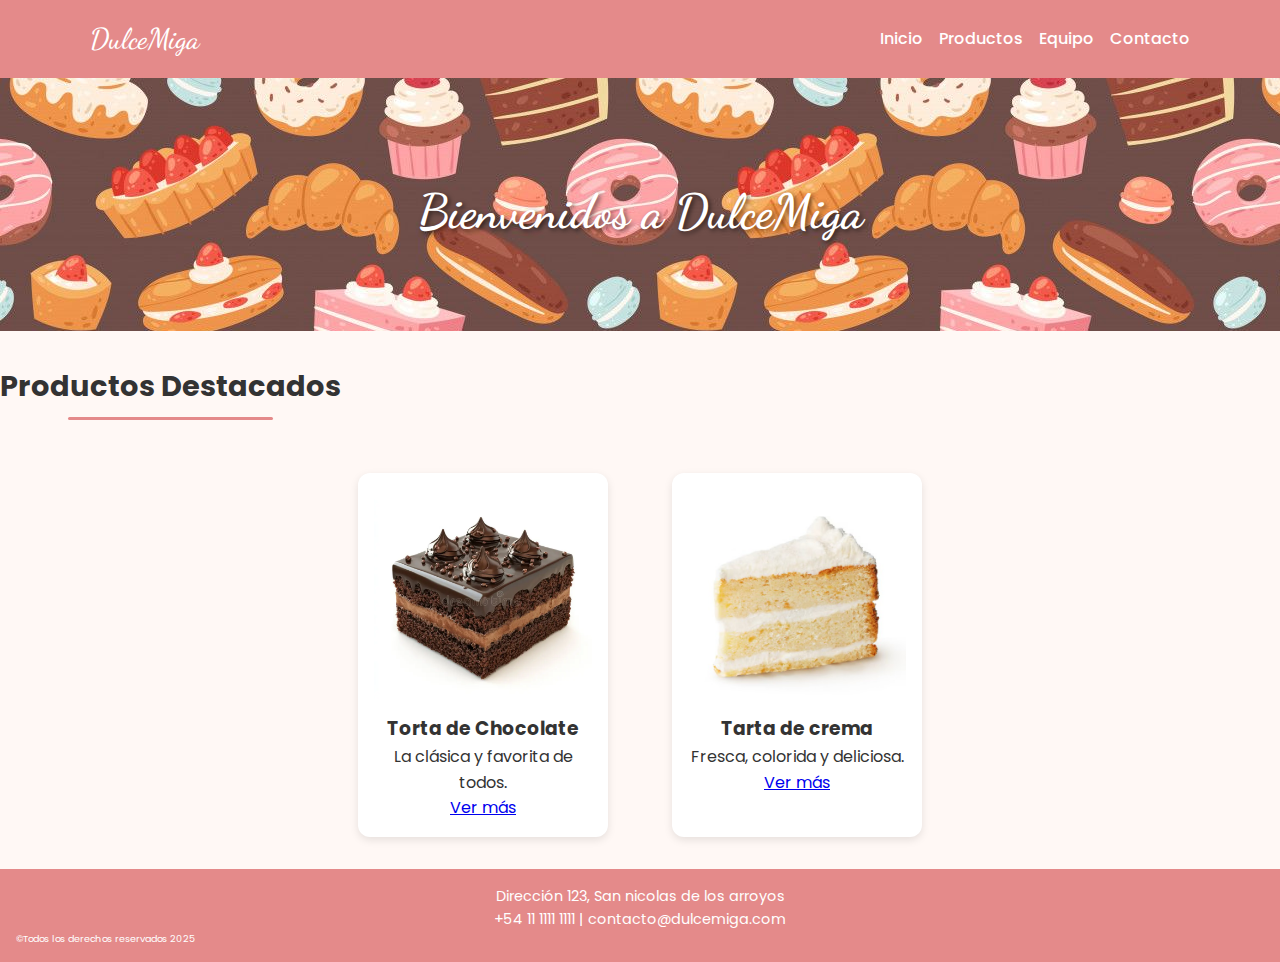
<file: index.html>
<!DOCTYPE html>
<html lang="es">
<head>
  <meta charset="UTF-8">
  <meta name="viewport" content="width=device-width, initial-scale=1.0">
  <title>DulceMiga - Inicio</title>
  <link rel="stylesheet" href="css/styles.css">
</head>
<body>
<header>
  <nav class="navbar">
    <a href="index.html" class="logo">DulceMiga</a>

    <div class="menu">
      <span class="menu-icon">☰</span>
      <ul>
        <li><a href="index.html">Inicio</a></li>
        <li><a href="pages/servicios.html">Productos</a></li>
        <li><a href="pages/equipo.html">Equipo</a></li>
        <li><a href="pages/contacto.html">Contacto</a></li>
      </ul>
    </div>
  </nav>
</header>
  <main>
  <section class="titulo">
    <h1>Bienvenidos a DulceMiga</h1>
  </section>
  <section class="productos-destacados">
    <h2>Productos Destacados</h2>
    <div class="cards">
      <article class="card">
        <img src="img/producto1.jpg" alt="Torta de chocolate">
        <h3>Torta de Chocolate</h3>
        <p>La clásica y favorita de todos.</p>
        <a href="pages/servicios.html">Ver más</a>
      </article>
      <article class="card">
        <img src="img/producto2.jpg" alt="Tarta de crema">
        <h3>Tarta de crema</h3>
        <p>Fresca, colorida y deliciosa.</p>
        <a href="pages/servicios.html">Ver más</a>
      </article>
    </div>
  </section>
</main>
  <footer>
    <p>Dirección 123, San nicolas de los arroyos</p>
    <p>+54 11 1111 1111 | contacto@dulcemiga.com</p>
    <p class="copy">&copy;Todos los derechos reservados 2025</p>
  </footer>
</body>
</html>
</file>
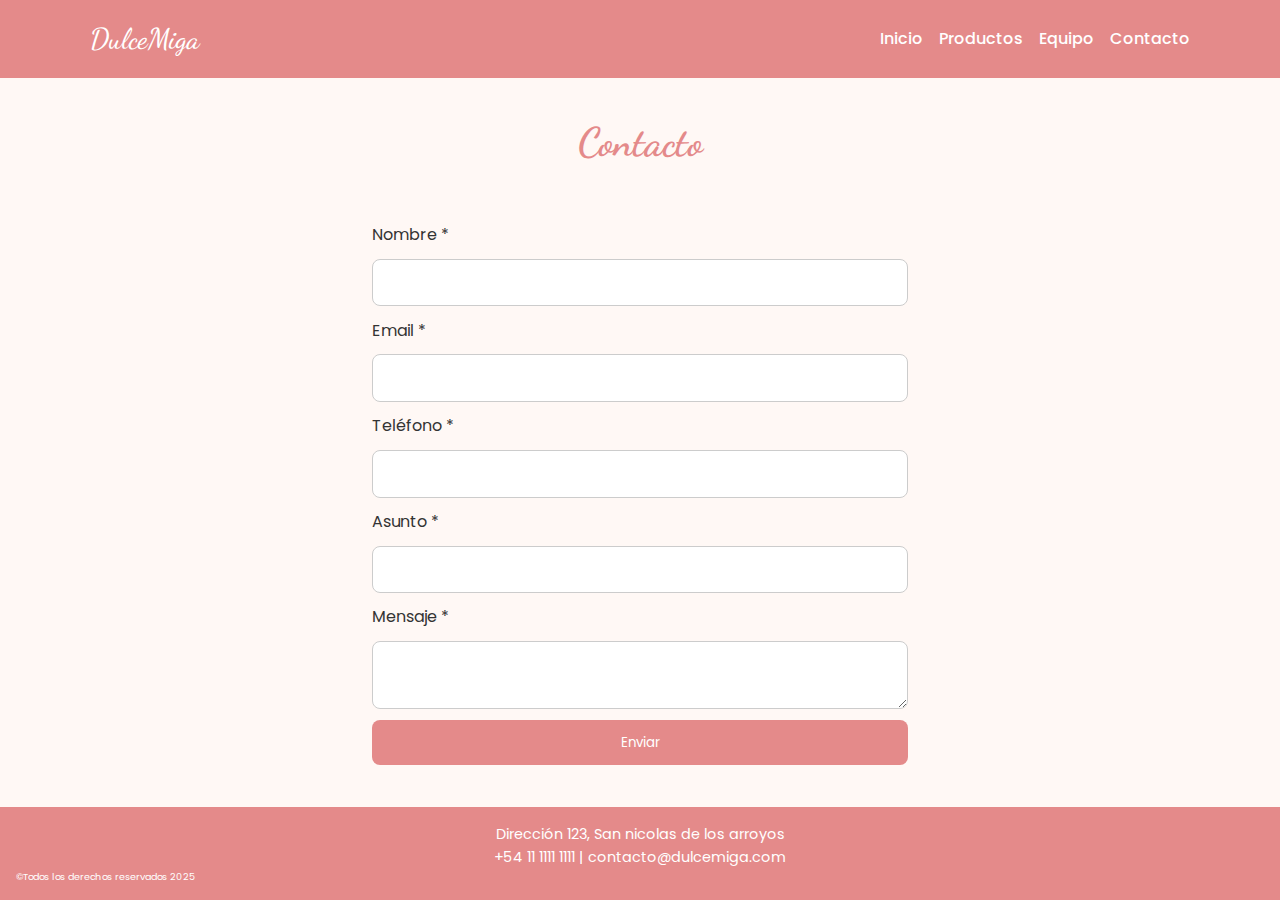
<file: pages/contacto.html>
<!DOCTYPE html>
<html lang="es">
<head>
  <meta charset="UTF-8">
  <meta name="viewport" content="width=device-width, initial-scale=1.0">
  <title>DulceMiga - Contacto</title>
  <link rel="stylesheet" href="../css/styles.css">
</head>
<body>
<header>
  <nav class="navbar">
    <a href="../index.html" class="logo">DulceMiga</a>
    <div class="menu">
      <span class="menu-icon">☰</span>
        <ul>
          <li><a href="../index.html">Inicio</a></li>
          <li><a href="servicios.html">Productos</a></li>
          <li><a href="equipo.html">Equipo</a></li>
          <li><a href="contacto.html">Contacto</a></li>
        </ul>
    </div>
  </nav>
</header>
  <main>
    <h1>Contacto</h1>
    <form class="formulario">
      <label for="nombre">Nombre *</label>
      <input type="text" id="nombre" name="nombre" required>

      <label for="email">Email *</label>
      <input type="email" id="email" name="email" required>

      <label for="telefono">Teléfono *</label>
      <input type="tel" id="telefono" name="telefono">

      <label for="asunto">Asunto *</label>
      <input type="text" id="asunto" name="asunto" required>

      <label for="mensaje">Mensaje *</label>
      <textarea id="mensaje" name="mensaje" required></textarea>

      <button type="submit">Enviar</button>
    </form>
  </main>
  <footer>
    <p>Dirección 123, San nicolas de los arroyos</p>
    <p>+54 11 1111 1111 | contacto@dulcemiga.com</p>
    <p class="copy">&copy;Todos los derechos reservados 2025</p>
  </footer>
</body>
</html>
</file>
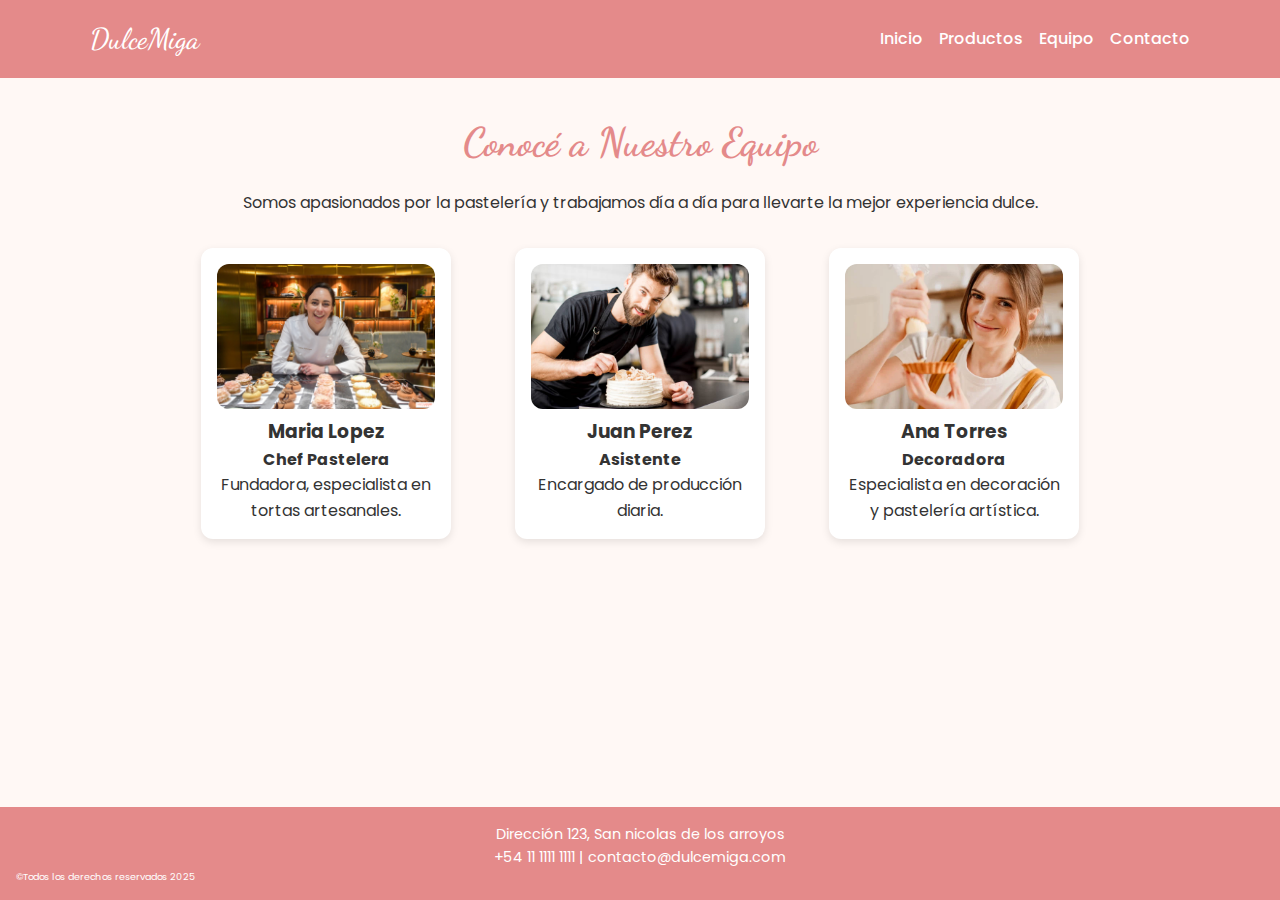
<file: pages/equipo.html>
<!DOCTYPE html>
<html lang="es">
<head>
  <meta charset="UTF-8">
  <meta name="viewport" content="width=device-width, initial-scale=1.0">
  <title>DulceMiga - Equipo</title>
  <link rel="stylesheet" href="../css/styles.css">
</head>
<body>
<header>
  <nav class="navbar">
    <a href="../index.html" class="logo">DulceMiga</a>
    <div class="menu">
      <span class="menu-icon">☰</span>
        <ul>
          <li><a href="../index.html">Inicio</a></li>
          <li><a href="servicios.html">Productos</a></li>
          <li><a href="equipo.html">Equipo</a></li>
          <li><a href="contacto.html">Contacto</a></li>
        </ul>
    </div>
  </nav>
</header>
  <main>
  <h1>Conocé a Nuestro Equipo</h1>
  <p style="text-align:center;">
    Somos apasionados por la pastelería y trabajamos día a día para llevarte la mejor experiencia dulce.
  </p>
  <section class="cards">
    <article class="card">
      <img src="../img/equipo1.jpg" alt="Chef principal">
      <h3>Maria Lopez</h3>
      <p><strong>Chef Pastelera</strong></p>
      <p>Fundadora, especialista en tortas artesanales.</p>
    </article>
    <article class="card">
      <img src="../img/equipo2.jpg" alt="Asistente de pastelería">
      <h3>Juan Perez</h3>
      <p><strong>Asistente</strong></p>
      <p>Encargado de producción diaria.</p>
    </article>
    <article class="card">
      <img src="../img/equipo3.jpg" alt="Diseñadora de postres">
      <h3>Ana Torres</h3>
      <p><strong>Decoradora</strong></p>
      <p>Especialista en decoración y pastelería artística.</p>
    </article>
  </section>
</main>
  <footer>
    <p>Dirección 123, San nicolas de los arroyos</p>
    <p>+54 11 1111 1111 | contacto@dulcemiga.com</p>
    <p class="copy">&copy;Todos los derechos reservados 2025</p>
  </footer>
</body>
</html>
</file>
<file: css/styles.css>
@import url('https://fonts.googleapis.com/css2?family=Dancing+Script:wght@600&family=Poppins:wght@300;500&display=swap');

:root {
  --color-principal: #e48a8a;
  --color-secundario: #fff8f5;
  --color-terciario: #7a4a4a;
  --color-texto: #333;
  --fuente-titulos: 'Dancing Script', cursive;
  --fuente-texto: 'Poppins', sans-serif;
}

* {
  margin: 0;
  padding: 0;
  box-sizing: border-box;
}

body {
  font-family: var(--fuente-texto);
  background: var(--color-secundario);
  color: var(--color-texto);
  line-height: 1.6;
  display: flex;
  flex-direction: column;
  min-height: 100vh;
}

main {
  flex: 1;
}

header {
  background: var(--color-principal);
  padding: 1rem;
}

.navbar {
  display: flex;
  justify-content: space-between;
  align-items: center;
  max-width: 1100px;
  margin: auto;
}

.logo {
  font-family: var(--fuente-titulos);
  font-size: 1.8rem;
  color: white;
  text-decoration: none;
}

.navbar ul {
  list-style: none;
  display: flex;
  gap: 1rem;
}

.navbar a {
  text-decoration: none;
  color: white;
  font-weight: 500;
  transition: color 0.3s;
}

.navbar a:hover {
  color: var(--color-terciario);
}

.menu {
  position: relative;
}

.menu-icon {
  display: none;
  font-size: 1.8rem;
  cursor: pointer;
  color: white;
}

@media (max-width: 768px) {
  .navbar ul {
    display: none;
    position: absolute;
    top: 40px;
    right: 0;
    background: var(--color-principal);
    flex-direction: column;
    padding: 1rem;
    width: 200px;
    border-radius: 8px;
  }

  .menu-icon {
    display: block;
  }

  .menu:hover ul,
  .menu:focus-within ul {
    display: flex;
  }
}

.titulo {
  text-align: center;
  padding: 4rem 1rem;
  background: url("../img/fondo.jpg") repeat;
  background-size: auto;
  color: white;
  animation: fadeIn 1.5s;
}

.titulo h1 {
  font-family: var(--fuente-titulos);
  font-size: 3rem;
  color: white;
  text-shadow: 2px 2px 5px rgba(0,0,0,0.6);
}

h1, h2 {
  text-align: center;
  margin: 2rem 0 1rem;
}

h1 {
  font-family: var(--fuente-titulos);
  font-size: 2.5rem;
  color: var(--color-principal);
}

h2 {
  font-size: 1.8rem;
  position: relative;
  display: inline-block;
  padding-bottom: 0.3rem;
}

h2::after {
  content: "";
  display: block;
  width: 60%;
  height: 3px;
  background: var(--color-principal);
  margin: 0.5rem auto 0;
  border-radius: 2px;
}

.cards {
  display: flex;
  flex-wrap: wrap;
  gap: 4rem;
  justify-content: center;
  padding: 2rem;
}

.card {
  background: white;
  border-radius: 12px;
  padding: 1rem;
  width: 250px;
  text-align: center;
  box-shadow: 0 3px 8px rgba(0,0,0,0.1);
  transition: transform 0.3s;
}

.card:hover {
  transform: translateY(-5px);
}

.card img {
  max-width: 100%;
  border-radius: 12px;
}

form {
  display: flex;
  flex-direction: column;
  gap: 0.7rem;
  padding: 2rem;
  max-width: 600px;
  margin: auto;
}

form input, form textarea, form button {
  padding: 0.8rem;
  border: 1px solid #ccc;
  border-radius: 8px;
  font-family: var(--fuente-texto);
}

form button {
  background: var(--color-principal);
  color: white;
  border: none;
  cursor: pointer;
  transition: background 0.3s;
}

form button:hover {
  background: var(--color-terciario);
}

footer {
  background: var(--color-principal);
  color: white;
  text-align: center;
  padding: 1rem;
  font-size: 0.9rem;
  margin-top: auto;
}
footer .copy {
  text-align: left;
  font-size: 0.6rem;
}

@keyframes fadeIn {
  from { opacity: 0; }
  to { opacity: 1; }
}

@media (max-width: 768px) {
  .navbar ul {
    position: absolute;
    top: 60px;
    right: 0;
    background: var(--color-principal);
    flex-direction: column;
    padding: 1rem;
    display: none;
  }

  .navbar label {
    display: block;
  }

  .menu-toggle:checked + ul {
    display: flex;
  }
}
</file>
